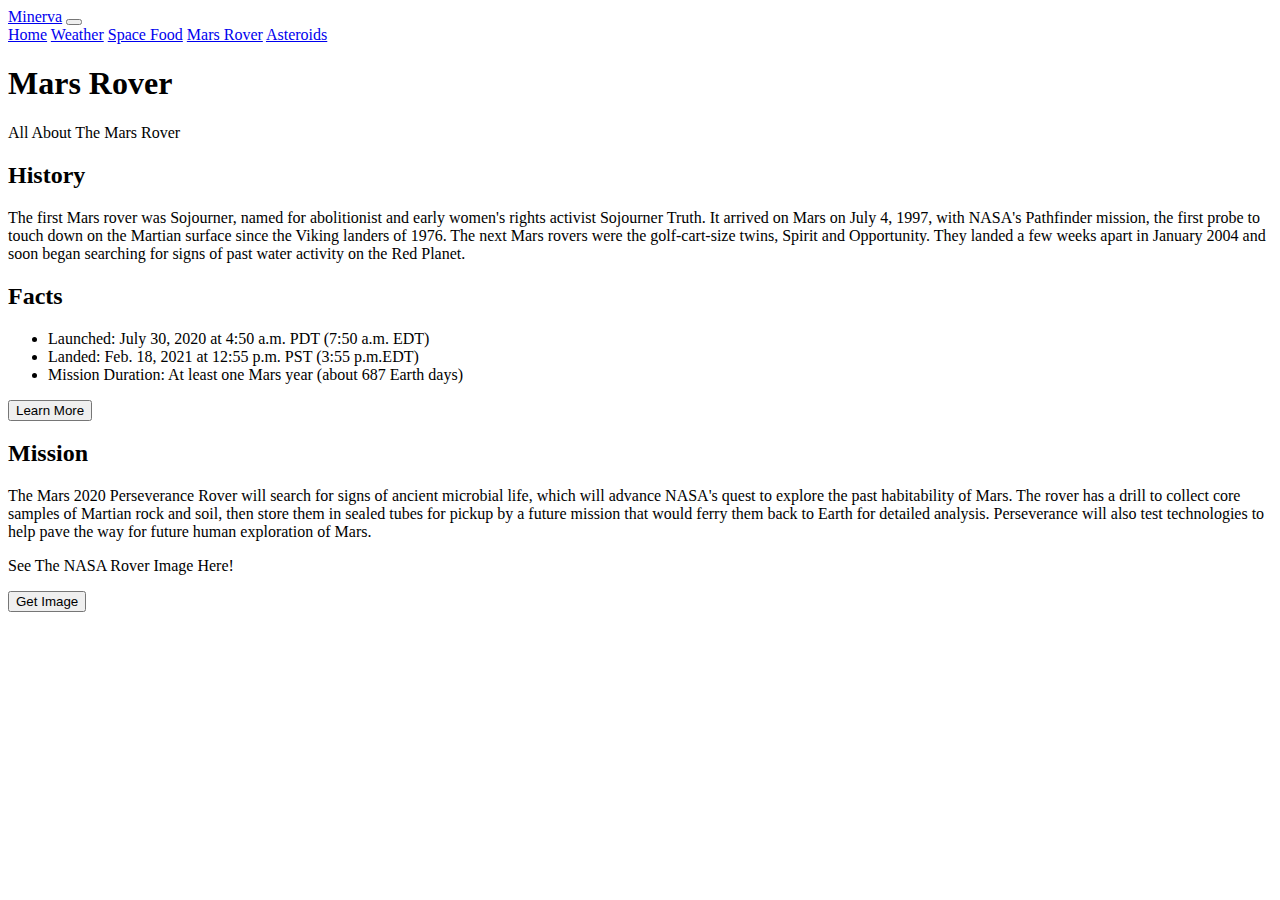
<file: MarsRover.html>
<!DOCTYPE html>
<html lang="en">
<head>
    <meta charset="UTF-8">
    <meta http-equiv="X-UA-Compatible" content="IE=edge">
    <meta name="viewport" content="width=device-width, initial-scale=1.0">
    <link href="https://cdn.jsdelivr.net/npm/bootstrap@5.0.2/dist/css/bootstrap.min.css" rel="stylesheet" integrity="sha384-EVSTQN3/azprG1Anm3QDgpJLIm9Nao0Yz1ztcQTwFspd3yD65VohhpuuCOmLASjC" crossorigin="anonymous">
    <link href="style/MarsRover.css" rel="stylesheet" type="text/css">
    <title>Minerva | Weather</title>
</head>
<body>
    <!-- Bootstrap navbar -->
    <nav class="navbar navbar-expand-lg navbar-dark bg-dark fixed-top">
        <div class="container-fluid">
          <a class="navbar-brand" href="#">Minerva</a>
          <button class="navbar-toggler" type="button" data-bs-toggle="collapse" data-bs-target="#navbarNavAltMarkup" aria-controls="navbarNavAltMarkup" aria-expanded="false" aria-label="Toggle navigation">
            <span class="navbar-toggler-icon"></span>
          </button>
          <div class="collapse navbar-collapse" id="navbarNavAltMarkup">
            <div class="navbar-nav">
              <a class="nav-link" aria-current="page" href="index.html">Home</a>
              <a class="nav-link" href="weather.html">Weather</a>
              <a class="nav-link" href="SpaceFood.html">Space Food</a>
              <a class="nav-link" href="MarsRover.html">Mars Rover</a>
              <a class="nav-link" href="Asteroids.html" tabindex="-1">Asteroids</a>
            </div>
          </div>
        </div>
      </nav>
      <!-- Bootstrap navbar -->
      
      <div class="jumbotron jumbotron-fluid bg-light text-dark">
        <div class="container text-center pt-5 pb-5">
          <h1 class="display-2">Mars Rover</h1>
          <p class="lead">All About The Mars Rover</p>
        </div>
      </div>

      <div class="container mt-5 text-light">
        <div class="row">
          <div class="col">
              <h2>History</h2>
              <p>The first Mars rover was Sojourner, named for abolitionist and early women's rights activist Sojourner Truth. It arrived on Mars on July 4, 1997, with NASA's Pathfinder mission, the first probe to touch down on the Martian surface since the Viking landers of 1976. The next Mars rovers were the golf-cart-size twins, Spirit and Opportunity. They landed a few weeks apart in January 2004 and soon began searching for signs of past water activity on the Red Planet. </p>
          </div>
          <div class="col">
              <h2>Facts</h2>
              <ul>
                  <li class="mt-3">Launched:
                    July 30, 2020 at 4:50 a.m. PDT (7:50 a.m. EDT)
                  </li>
                  <li class="mt-3">
                      Landed:
                      Feb. 18, 2021 at 12:55 p.m. PST (3:55 p.m.EDT)
                  </li>
                  <li class="mt-3">
                    Mission Duration:
                    At least one Mars year (about 687 Earth days)
                  </li>
              </ul>

              <div class="">
             <a href="https://mars.nasa.gov/mer/"><button class='btn btn-primary'>Learn More</button></a>
            </div>

          </div>
          <div class="col">
            <h2>Mission</h2>
            <p>The Mars 2020 Perseverance Rover will search for signs of ancient microbial life, which will advance NASA's quest to explore the past habitability of Mars. The rover has a drill to collect core samples of Martian rock and soil, then store them in sealed tubes for pickup by a future mission that would ferry them back to Earth for detailed analysis. Perseverance will also test technologies to help pave the way for future human exploration of Mars.</p>
          </div>

    <div class="container-fluid mt-5">
        <p class="lead text-light">See The NASA Rover Image Here!</p>
        <div id="rover-img"></div>
        <div id="explanation"></div>
        <button class="btn btn-primary mt-4" id="btn">Get Image</button>
    </div>

    <script src="MarsRover.js"></script>
</body>
</html>
</file>
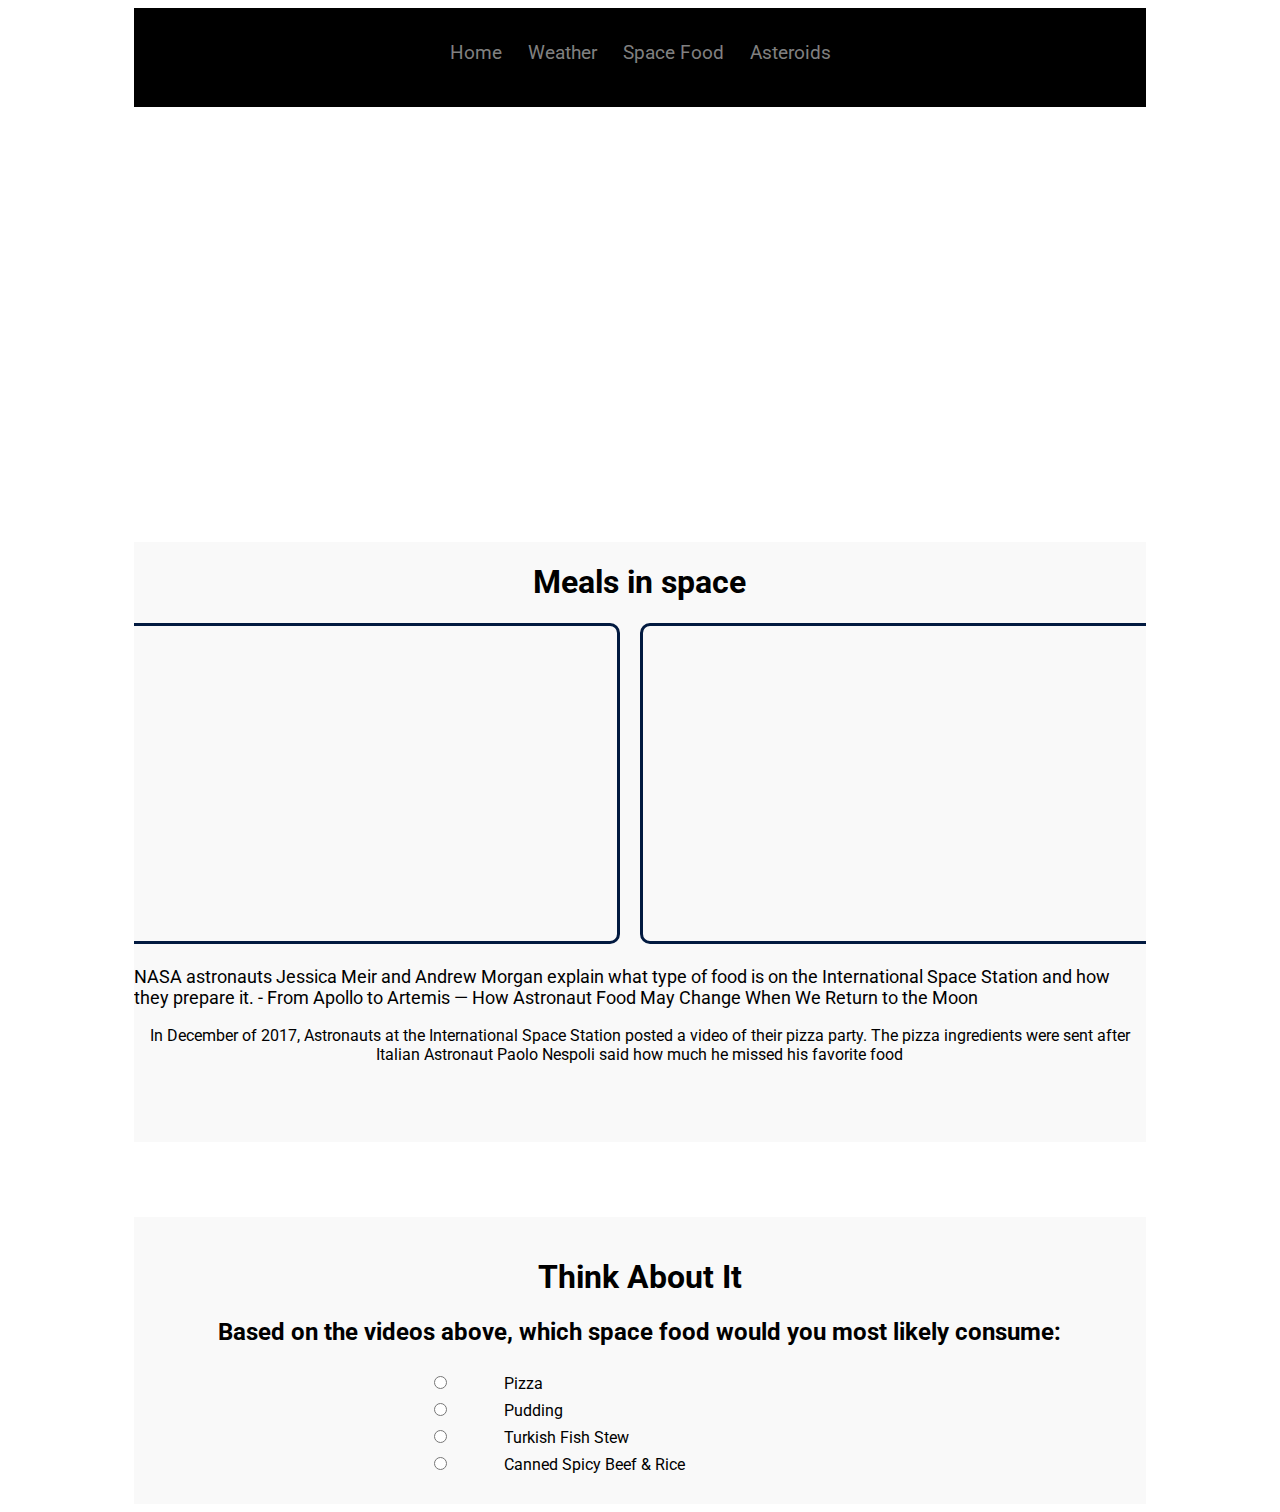
<file: space-foods.html>
<!DOCTYPE html>
<html lang="en">
<head>
    <meta charset="UTF-8">
    <meta http-equiv="X-UA-Compatible" content="IE=edge">
    <meta name="viewport" content="width=device-width, initial-scale=1.0">
    <link rel="stylesheet" href="style/spaceFoods.css" type="text/css">
    <meta name="viewport" content="width=device-width">
    <link rel="preconnect" href="https://fonts.gstatic.com">
    <link href="https://fonts.googleapis.com/css2?family=Roboto:ital,wght@1,100&display=swap" rel="stylesheet">
    <title>Minerva | Space Food</title>
</head>
<body>
    <!-- Top navbar section -->
    <div class="navbar">
        <a href="#home">Home</a>
        <a href="#weather">Weather</a>
        <a href="#space-foods">Space Food</a>
        <a href="#asteroids">Asteroids</a>
    </div>
    <!-- / Top navbar section -->

    <!-- Header w/ background -->
    <div class="container">
        <img url="https://images.unsplash.com/photo-1610730260505-0b9ed7f06293?ixid=MnwxMjA3fDB8MHxwaG90by1wYWdlfHx8fGVufDB8fHx8&ixlib=rb-1.2.1&auto=format&fit=crop&w=2134&q=80" class="space-food">
        <div>
            <h1 class="header">Space Food</h1>
        </div>
    </div>
    <!-- Video container -->
    <div class="video-container">
        <h1 class="Section1">Meals in space</h1>
        <!-- Food Vids -->
        <div class="row ">
            <div class="column">
                <iframe width="560" height="315" src="https://www.youtube.com/embed/onm7P_iFueE" title="YouTube video player" frameborder="0" 
                allow="accelerometer; autoplay; clipboard-write; encrypted-media; gyroscope; picture-in-picture" allowfullscreen class="spaceVid"></iframe></h1>
            </div>
            <div class="column">
                <iframe width="560" height="315" src="https://www.youtube.com/embed/KjRwlVhqlOU" title="YouTube video player" frameborder="0" 
                allow="accelerometer; autoplay; clipboard-write; encrypted-media; gyroscope; picture-in-picture" allowfullscreen></iframe>
            </div>
        </div>
        <!-- /Food Vids -->

        <!-- Video Description -->
        <p class="vid-desc">NASA astronauts Jessica Meir and Andrew Morgan explain what type of food is on the International Space Station and how they prepare it. - From Apollo to Artemis — How Astronaut Food May Change When We Return to the Moon</p><!--works cited?*/-->
        <p class="vid2-desc">In December of 2017, Astronauts at the International Space Station posted a video of their pizza party. The pizza ingredients were sent after Italian Astronaut Paolo Nespoli said how much he missed his favorite food</p>
        <!-- /Video Description -->
        </div> 
        <!-- /Video Container  -->

        <div class="input-container">
            <h1>Think About It</h1>
            <h2>Based on the videos above, which space food would you most likely consume:</h2>

            <input type="radio" name="food">
            <label>Pizza</label>
            <br>
            <input type="radio" name="food">
            <label>Pudding</label>
            <br>
            <input type="radio" name="food">
            <label>Turkish Fish Stew</label>
            <br>
            <input type="radio" name="food">
            <label>Canned Spicy Beef & Rice</label>
        </div>

</body>
</html>
</file>
<file: style/MarsRover.css>
body {
    background-image: url("https://www.setaswall.com/wp-content/uploads/2017/07/Blue-Wallpaper-54-4000x3000.jpg");
}

#rover-img {
    color: white;
    
}
</file>
<file: style/spaceFoods.css>
body {
    background-image: url(https://images.unsplash.com/photo-1604928844386-97d0ac6845fa?ixid=MnwxMjA3fDB8MHxwaG90by1wYWdlfHx8fGVufDB8fHx8&ixlib=rb-1.2.1&auto=format&fit=crop&w=1950&q=80);
    height: fit-content;
    width: fit-content;
    /*transform/repeat*/
}


.navbar {
    display: flex;
    background-color: #000000;
    justify-content: center;
    overflow: visible;
    padding-left: 00px;
    padding-bottom: 50px;
    padding-top: 0px;
    position: sticky;
    margin-left: 10%;
    margin-right: 10%;
    top: 0;
}


.navbar a {
    display: flex;
    justify-content: center;
    text-decoration: none;
    color: #808080;
    padding: 13px;
    font-size: 19px;
    position: relative;
    top: 20px;
    border-radius: 5px;
    border: 1px #000000;
  
}

.navbar a:hover {
    display: flex;
    background-color: #333;
    color: white;
    padding: .5rem;

}


.container {
    display: flex;
    justify-content: center;
    background-image: url("https://www.grahamsamuels.com/Images/gourmet_space_food.jpg");
    height: 360px;
    margin-top: 30px;
    margin: auto;
    width: 80%;
    /*image repeat*/

}


.header {
    color:White;
    text-align: center;
    font-size: 100px;
    margin-top: 5px;
    top: 50px;
    padding-top: 50px;
    /*space food span width of header reactive reactive js*/
}




.video-container {
    background: #f9f9f9;
    text-align: center;
    height: 600px;
    overflow: hidden;
    width: 80%;
    margin-left: 10%;
    margin-top: 75px;
}

.row {
  display: flex;  
  justify-content: center;
  margin-top: 5px;
}

.column {
    margin-right: 20px;
}

iframe {
    border: 3px solid #021a40;
    border-radius: 10px
}

.vid-desc {
    text-align: left;
    font-size: 18px;
}
.vid-desc2 {
    text-align: left;
    font-size: 18px;
}

html * {
    font-family:'Roboto', sans-serif;
}

.input-container {
    background: #f9f9f9;
    text-align: left;
    width: 80%;
    margin-left: 10%;
    margin-top: 75px;
    padding-top: 20px;
    padding-bottom: 30px;
    height: fit-content;
}

input {
    float: left inline-start;
    margin-left: 300px;
    line-height: 30px;
    margin-top: 10px;
}



h1 {
    text-align: center;
}
h2 {
    text-align: center;
}

label {
    text-align: left;
    margin-left: 50px;
    padding-top: 20px;
    margin-top: 10px;
}

html * {
    font-family: 'Roboto', sans-serif;
}

iframe {
    border: 3px solid #021a40;
    border-radius: 10px
}

.myformcontainer {
    height: fit-content;
    background-color: white;
    margin-left: 10%;
    margin-right: 10%;
    
}
</file>
